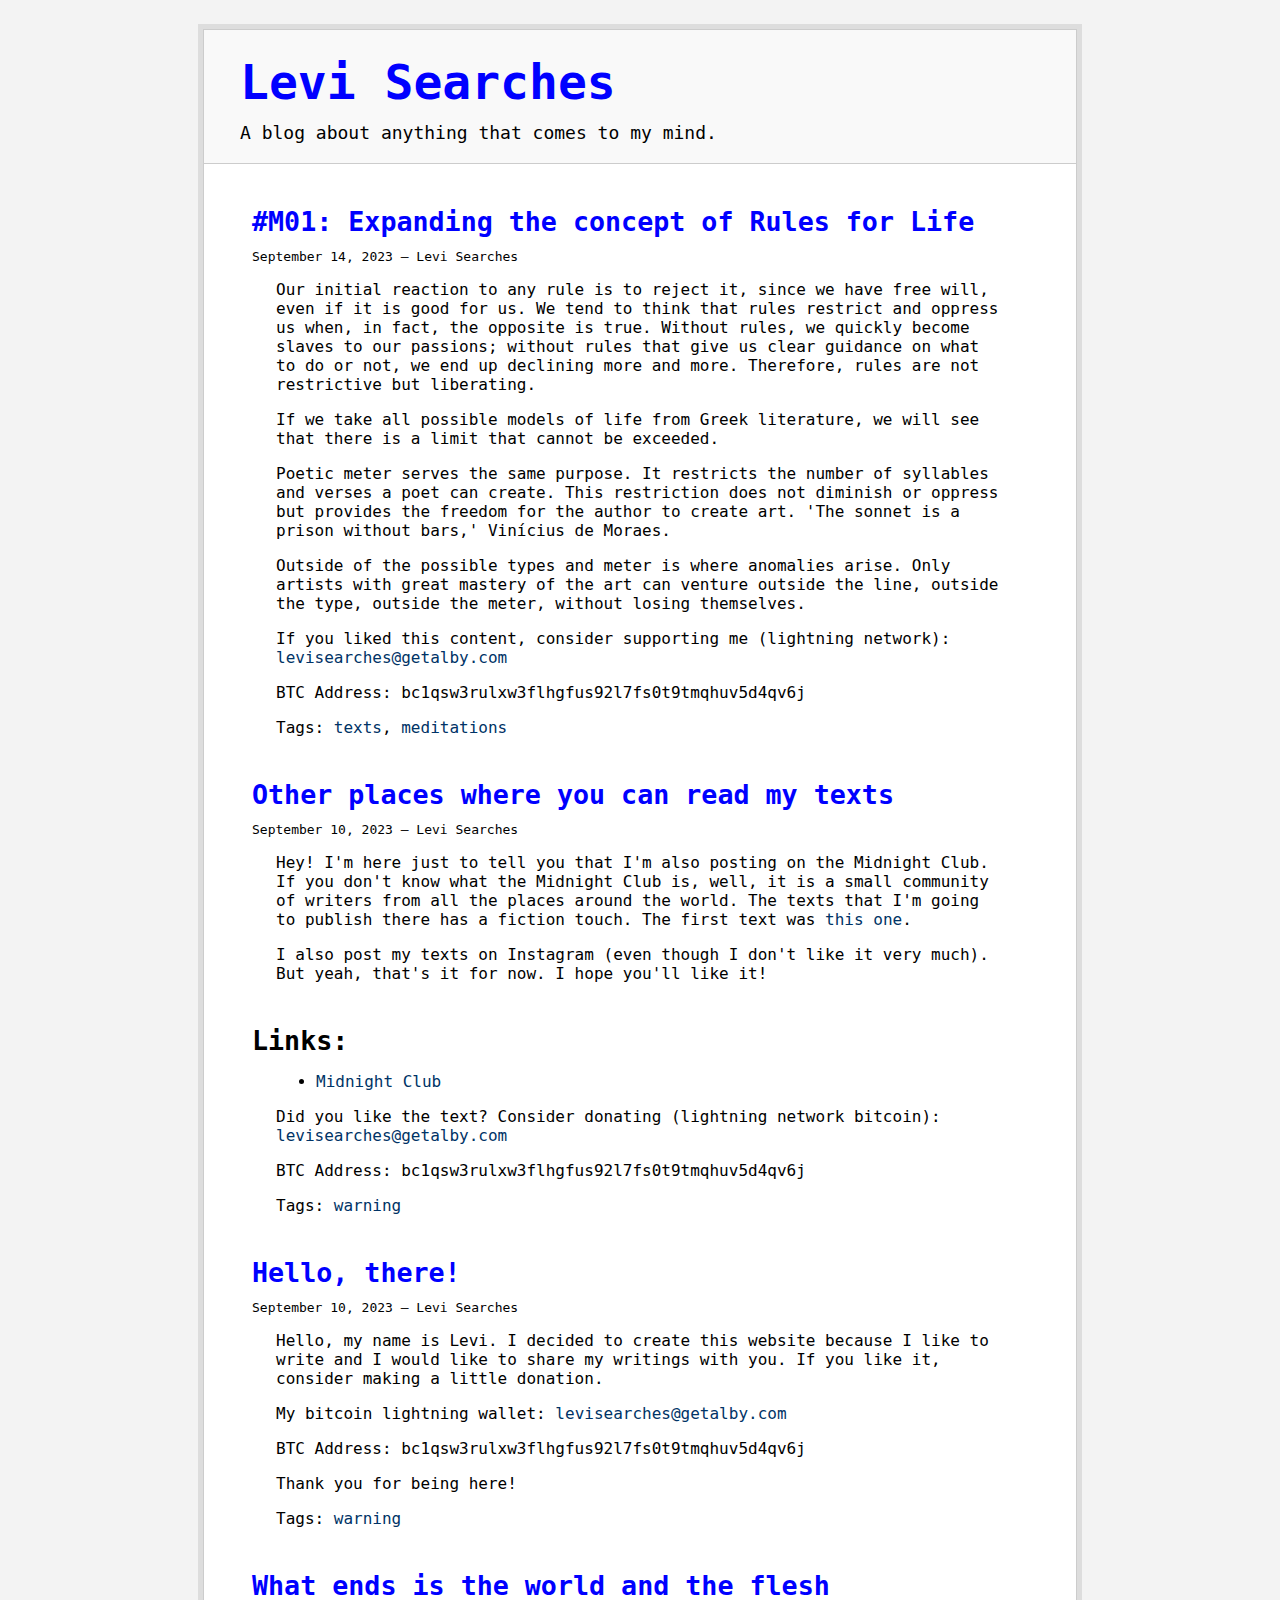
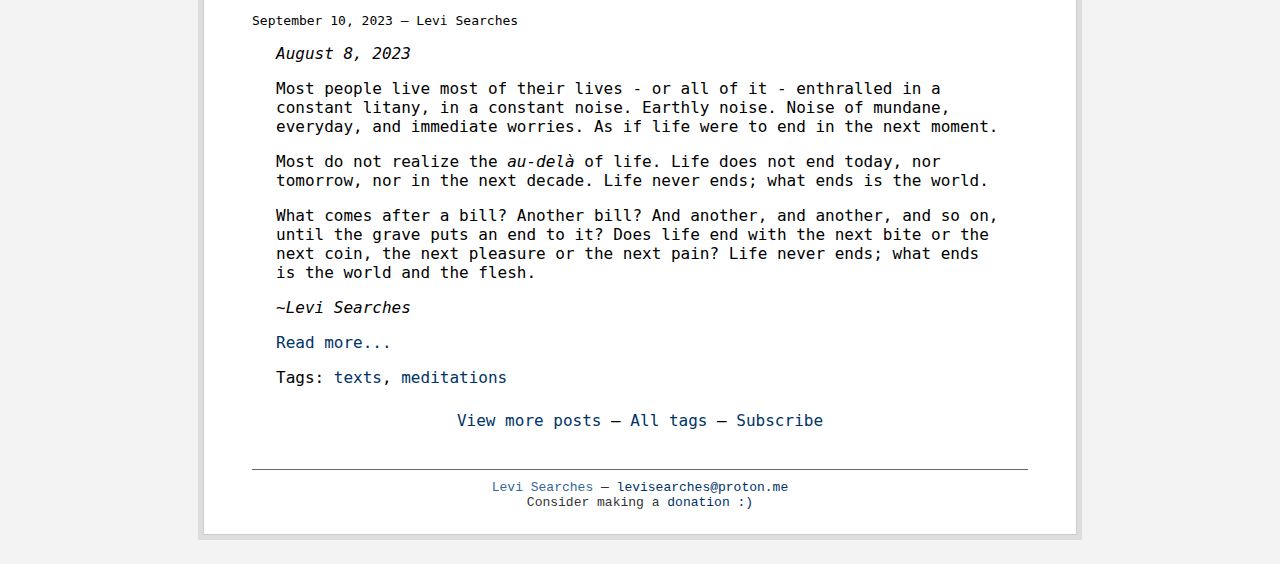
<file: index.html>
<!DOCTYPE html PUBLIC "-//W3C//DTD XHTML 1.0 Strict//EN" "http://www.w3.org/TR/xhtml1/DTD/xhtml1-strict.dtd">
<html xmlns="http://www.w3.org/1999/xhtml"><head>
<meta http-equiv="Content-type" content="text/html;charset=UTF-8" />
<meta name="viewport" content="width=device-width, initial-scale=1.0" />
<link rel="stylesheet" href="main.css" type="text/css" />
<link rel="stylesheet" href="blog.css" type="text/css" />
<link rel="alternate" type="application/rss+xml" title="Subscribe to this page..." href="feed.rss" />
<title>Levi Searches</title>
</head><body>
<div id="divbodyholder">
<div class="headerholder"><div class="header">
<div id="title">
<h1 class="nomargin"><a class="ablack" href="https://levisearches.github.io//index.html">Levi Searches</a></h1>
<div id="description">A blog about anything that comes to my mind.</div>
</div></div></div>
<div id="divbody"><div class="content">
<h3><a class="ablack" href="m01-expanding-the-concept-of-rules-for-life.html">
#M01: Expanding the concept of Rules for Life
</a></h3>
<!-- bashblog_timestamp: #202309141504.42# -->
<div class="subtitle">September 14, 2023 &mdash; 
Levi Searches
</div>
<!-- text begin -->

<p>Our initial reaction to any rule is to reject it, since we have free will, even if it is good for us. We tend to think that rules restrict and oppress us when, in fact, the opposite is true. Without rules, we quickly become slaves to our passions; without rules that give us clear guidance on what to do or not, we end up declining more and more. Therefore, rules are not restrictive but liberating.</p>
<p>If we take all possible models of life from Greek literature, we will see that there is a limit that cannot be exceeded.</p>
<p>Poetic meter serves the same purpose. It restricts the number of syllables and verses a poet can create. This restriction does not diminish or oppress but provides the freedom for the author to create art. 'The sonnet is a prison without bars,' Vinícius de Moraes.</p>
<p>Outside of the possible types and meter is where anomalies arise. Only artists with great mastery of the art can venture outside the line, outside the type, outside the meter, without losing themselves.</p>

<p>If you liked this content, consider supporting me (lightning network): <a href="https://getalby.com/p/levisearches">levisearches@getalby.com</a></p>
<p>BTC Address: bc1qsw3rulxw3flhgfus92l7fs0t9tmqhuv5d4qv6j</p>
<p>Tags: <a href='tag_texts.html'>texts</a>, <a href='tag_meditations.html'>meditations</a></p>
<!-- text end -->
<h3><a class="ablack" href="other-places-where-you-can-read-my-texts.html">
Other places where you can read my texts
</a></h3>
<!-- bashblog_timestamp: #202309101114.24# -->
<div class="subtitle">September 10, 2023 &mdash; 
Levi Searches
</div>
<!-- text begin -->

<p>Hey! I'm here just to tell you that I'm also posting on the Midnight Club. If you don't know what the Midnight Club is, well, it is a small community of writers from all the places around the world. The texts that I'm going to publish there has a fiction touch. The first text was <a href="https://levisearches.github.io/what-ends-is-the-world-and-the-flesh.html">this one</a>.</p>
<p>I also post my texts on Instagram (even though I don't like it very much). But yeah, that's it for now. I hope you'll like it!</p>

<h3>Links:</h3>
<ul>
	<li><a href="https://midnight.pub/~peshto">Midnight Club</a></li>
</ul>

<p>Did you like the text? Consider donating (lightning network bitcoin): <a href="https://getalby.com/p/levisearches">levisearches@getalby.com</a>
</p>
<p>BTC Address: bc1qsw3rulxw3flhgfus92l7fs0t9tmqhuv5d4qv6j</p>

<p>Tags: <a href='tag_warning.html'>warning</a></p>
<!-- text end -->
<h3><a class="ablack" href="hello-there.html">
Hello, there!
</a></h3>
<!-- bashblog_timestamp: #202309101056.59# -->
<div class="subtitle">September 10, 2023 &mdash; 
Levi Searches
</div>
<!-- text begin -->

<p>Hello, my name is Levi. I decided to create this website because I like to write and I would like to share my writings with you. If you like it, consider making a little donation.</p>

<p>My bitcoin lightning wallet: <a href="https://getalby.com/p/levisearches">levisearches@getalby.com</a></p>
<p>BTC Address: bc1qsw3rulxw3flhgfus92l7fs0t9tmqhuv5d4qv6j</p>

<p>Thank you for being here!</p>

<p>Tags: <a href='tag_warning.html'>warning</a></p>
<!-- text end -->
<h3><a class="ablack" href="what-ends-is-the-world-and-the-flesh.html">
What ends is the world and the flesh
</a></h3>
<!-- bashblog_timestamp: #202309101056.59# -->
<div class="subtitle">September 10, 2023 &mdash; 
Levi Searches
</div>
<!-- text begin -->

<p><em>August 8, 2023</em></p>

<p>Most people live most of their lives - or all of it - enthralled in a constant litany, in a constant noise. Earthly noise. Noise of mundane, everyday, and immediate worries. As if life were to end in the next moment.</p>

<p>Most do not realize the <em>au-delà</em> of life. Life does not end today, nor tomorrow, nor in the next decade. Life never ends; what ends is the world.</p>

<p>What comes after a bill? Another bill? And another, and another, and so on, until the grave puts an end to it? Does life end with the next bite or the next coin, the next pleasure or the next pain? Life never ends; what ends is the world and the flesh.</p>

<p><em> ~Levi Searches</em></p>

<p class="readmore"><a href="./what-ends-is-the-world-and-the-flesh.html">Read more...</a></p>
<p>Tags: <a href='tag_texts.html'>texts</a>, <a href='tag_meditations.html'>meditations</a></p>
<div id="all_posts"><a href="all_posts.html">View more posts</a> &mdash; <a href="all_tags.html">All tags</a> &mdash; <a href="feed.rss">Subscribe</a></div>
</div>
<div id="footer"> <a href="">Levi Searches</a> &mdash; <a href="mailto:levisearches&#64;proton&#46;me">levisearches&#64;proton&#46;me</a><br/>
Consider making a <a href="https://getalby.com/p/levisearches">donation :)</a></div>
</div></div>
<script type="text/javascript">
        /* * * CONFIGURATION VARIABLES: EDIT BEFORE PASTING INTO YOUR WEBPAGE * * */
        var disqus_shortname = 'levi searches'; // required: replace example with your forum shortname

        /* * * DONT EDIT BELOW THIS LINE * * */
        (function () {
        var s = document.createElement("script"); s.async = true;
        s.type = "text/javascript";
        s.src = "//" + disqus_shortname + ".disqus.com/count.js";
        (document.getElementsByTagName("HEAD")[0] || document.getElementsByTagName("BODY")[0]).appendChild(s);
    }());
    </script>
</body></html>
</file>
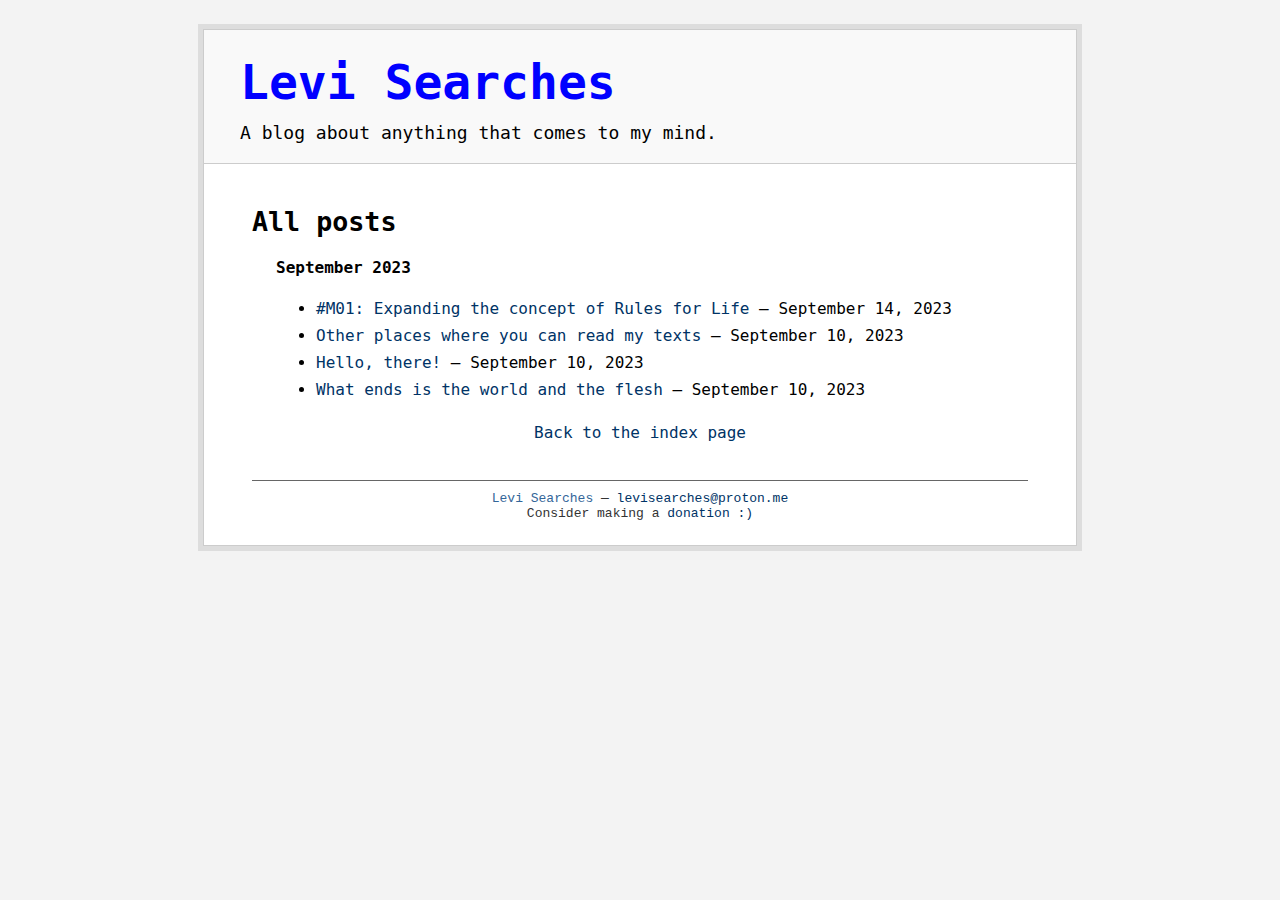
<file: all_posts.html>
<!DOCTYPE html PUBLIC "-//W3C//DTD XHTML 1.0 Strict//EN" "http://www.w3.org/TR/xhtml1/DTD/xhtml1-strict.dtd">
<html xmlns="http://www.w3.org/1999/xhtml"><head>
<meta http-equiv="Content-type" content="text/html;charset=UTF-8" />
<meta name="viewport" content="width=device-width, initial-scale=1.0" />
<link rel="stylesheet" href="main.css" type="text/css" />
<link rel="stylesheet" href="blog.css" type="text/css" />
<link rel="alternate" type="application/rss+xml" title="Subscribe to this page..." href="feed.rss" />
<title>Levi Searches &mdash; All posts</title>
</head><body>
<div id="divbodyholder">
<div class="headerholder"><div class="header">
<div id="title">
<h1 class="nomargin"><a class="ablack" href="https://levisearches.github.io//index.html">Levi Searches</a></h1>
<div id="description">A blog about anything that comes to my mind.</div>
</div></div></div>
<div id="divbody"><div class="content">
<h3>All posts</h3>
<h4 class='allposts_header'>September 2023</h4>
<ul>
<li><a href="./m01-expanding-the-concept-of-rules-for-life.html">#M01: Expanding the concept of Rules for Life</a> &mdash; September 14, 2023</li>
<li><a href="./other-places-where-you-can-read-my-texts.html">Other places where you can read my texts</a> &mdash; September 10, 2023</li>
<li><a href="./hello-there.html">Hello, there!</a> &mdash; September 10, 2023</li>
<li><a href="./what-ends-is-the-world-and-the-flesh.html">What ends is the world and the flesh</a> &mdash; September 10, 2023</li>
</ul>
<div id="all_posts"><a href="./index.html">Back to the index page</a></div>
</div>
<div id="footer"> <a href="">Levi Searches</a> &mdash; <a href="mailto:levisearches&#64;proton&#46;me">levisearches&#64;proton&#46;me</a><br/>
Consider making a <a href="https://getalby.com/p/levisearches">donation :)</a></div>
</div></div>
<script type="text/javascript">
        /* * * CONFIGURATION VARIABLES: EDIT BEFORE PASTING INTO YOUR WEBPAGE * * */
        var disqus_shortname = 'levi searches'; // required: replace example with your forum shortname

        /* * * DONT EDIT BELOW THIS LINE * * */
        (function () {
        var s = document.createElement("script"); s.async = true;
        s.type = "text/javascript";
        s.src = "//" + disqus_shortname + ".disqus.com/count.js";
        (document.getElementsByTagName("HEAD")[0] || document.getElementsByTagName("BODY")[0]).appendChild(s);
    }());
    </script>
</body></html>
</file>
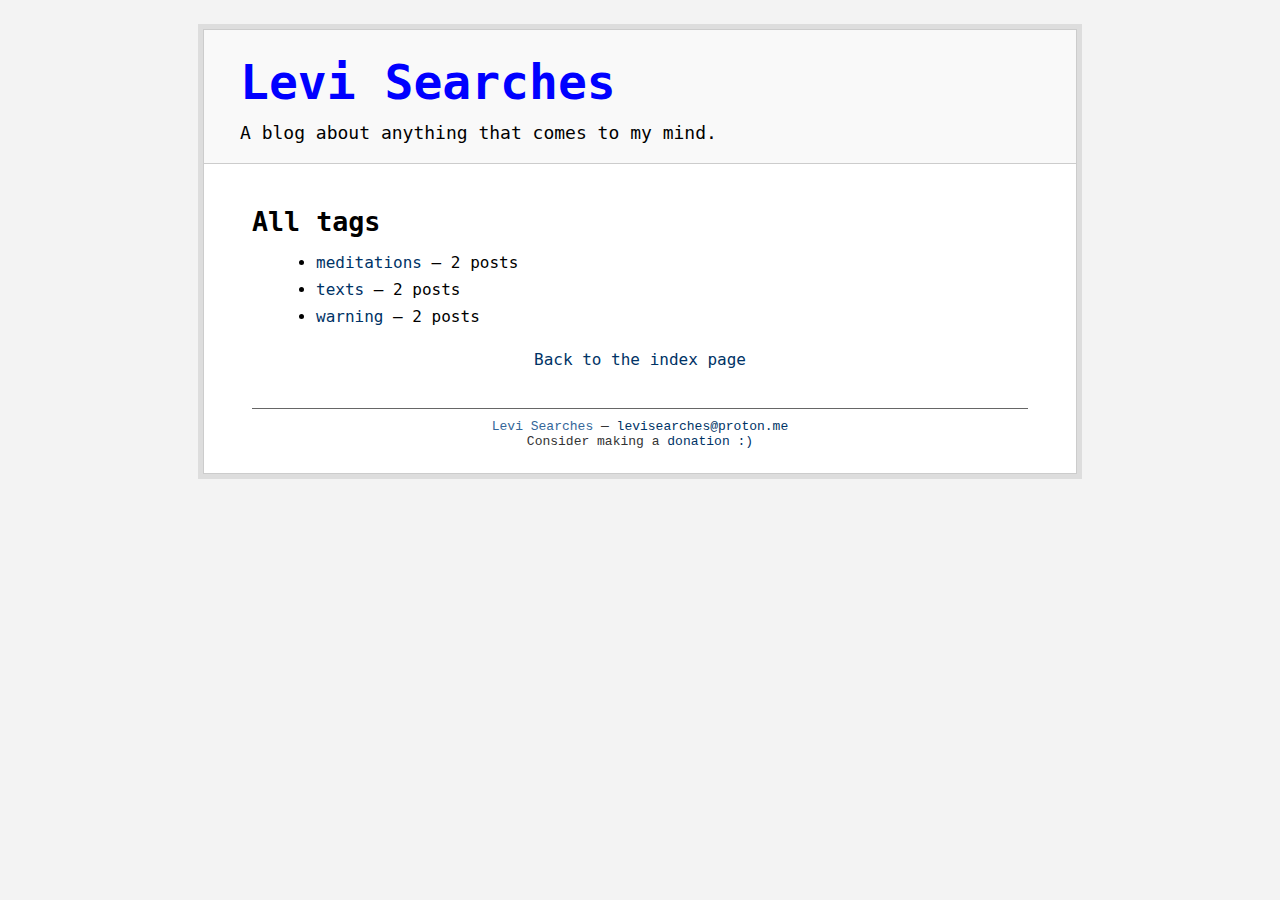
<file: all_tags.html>
<!DOCTYPE html PUBLIC "-//W3C//DTD XHTML 1.0 Strict//EN" "http://www.w3.org/TR/xhtml1/DTD/xhtml1-strict.dtd">
<html xmlns="http://www.w3.org/1999/xhtml"><head>
<meta http-equiv="Content-type" content="text/html;charset=UTF-8" />
<meta name="viewport" content="width=device-width, initial-scale=1.0" />
<link rel="stylesheet" href="main.css" type="text/css" />
<link rel="stylesheet" href="blog.css" type="text/css" />
<link rel="alternate" type="application/rss+xml" title="Subscribe to this page..." href="feed.rss" />
<title>Levi Searches &mdash; All tags</title>
</head><body>
<div id="divbodyholder">
<div class="headerholder"><div class="header">
<div id="title">
<h1 class="nomargin"><a class="ablack" href="https://levisearches.github.io//index.html">Levi Searches</a></h1>
<div id="description">A blog about anything that comes to my mind.</div>
</div></div></div>
<div id="divbody"><div class="content">
<h3>All tags</h3>
<ul>
<li><a href="tag_meditations.html">meditations</a> &mdash; 2 posts</li>
<li><a href="tag_texts.html">texts</a> &mdash; 2 posts</li>
<li><a href="tag_warning.html">warning</a> &mdash; 2 posts</li>
</ul>
<div id="all_posts"><a href="./index.html">Back to the index page</a></div>
</div>
<div id="footer"> <a href="">Levi Searches</a> &mdash; <a href="mailto:levisearches&#64;proton&#46;me">levisearches&#64;proton&#46;me</a><br/>
Consider making a <a href="https://getalby.com/p/levisearches">donation :)</a></div>
</div></div>
<script type="text/javascript">
        /* * * CONFIGURATION VARIABLES: EDIT BEFORE PASTING INTO YOUR WEBPAGE * * */
        var disqus_shortname = 'levi searches'; // required: replace example with your forum shortname

        /* * * DONT EDIT BELOW THIS LINE * * */
        (function () {
        var s = document.createElement("script"); s.async = true;
        s.type = "text/javascript";
        s.src = "//" + disqus_shortname + ".disqus.com/count.js";
        (document.getElementsByTagName("HEAD")[0] || document.getElementsByTagName("BODY")[0]).appendChild(s);
    }());
    </script>
</body></html>
</file>
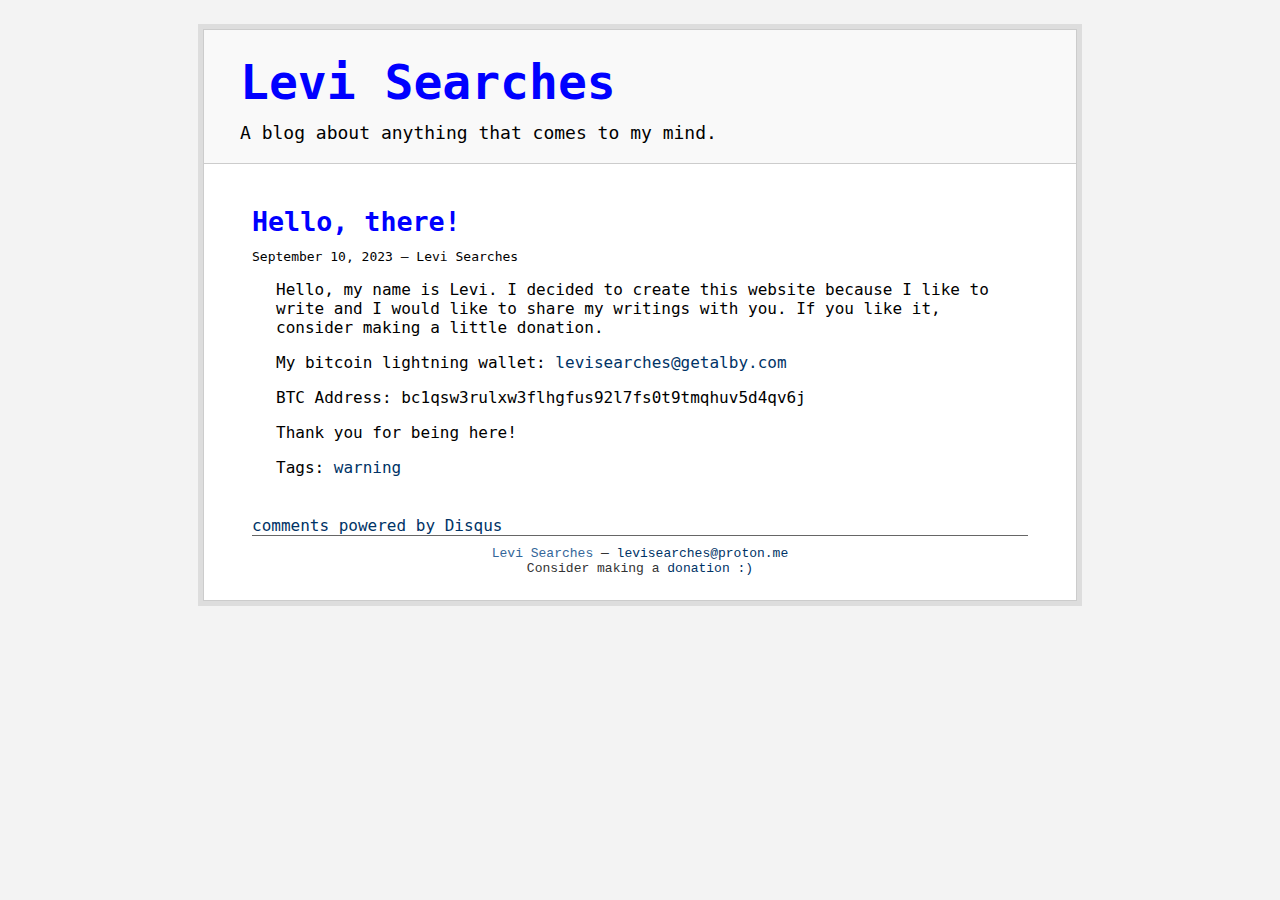
<file: hello-there.html>
<!DOCTYPE html PUBLIC "-//W3C//DTD XHTML 1.0 Strict//EN" "http://www.w3.org/TR/xhtml1/DTD/xhtml1-strict.dtd">
<html xmlns="http://www.w3.org/1999/xhtml"><head>
<meta http-equiv="Content-type" content="text/html;charset=UTF-8" />
<meta name="viewport" content="width=device-width, initial-scale=1.0" />
<link rel="stylesheet" href="main.css" type="text/css" />
<link rel="stylesheet" href="blog.css" type="text/css" />
<link rel="alternate" type="application/rss+xml" title="Subscribe to this page..." href="feed.rss" />
<title>Hello, there!</title>
</head><body>
<div id="divbodyholder">
<div class="headerholder"><div class="header">
<div id="title">
<h1 class="nomargin"><a class="ablack" href="https://levisearches.github.io//index.html">Levi Searches</a></h1>
<div id="description">A blog about anything that comes to my mind.</div>
</div></div></div>
<div id="divbody"><div class="content">
<!-- entry begin -->
<h3><a class="ablack" href="hello-there.html">
Hello, there!
</a></h3>
<!-- bashblog_timestamp: #202309101056.59# -->
<div class="subtitle">September 10, 2023 &mdash; 
Levi Searches
</div>
<!-- text begin -->

<p>Hello, my name is Levi. I decided to create this website because I like to write and I would like to share my writings with you. If you like it, consider making a little donation.</p>

<p>My bitcoin lightning wallet: <a href="https://getalby.com/p/levisearches">levisearches@getalby.com</a></p>
<p>BTC Address: bc1qsw3rulxw3flhgfus92l7fs0t9tmqhuv5d4qv6j</p>

<p>Thank you for being here!</p>

<p>Tags: <a href='tag_warning.html'>warning</a></p>
<!-- text end -->
<!-- entry end -->
</div>
<div id="disqus_thread"></div>
            <script type="text/javascript">
            /* * * CONFIGURATION VARIABLES: EDIT BEFORE PASTING INTO YOUR WEBPAGE * * */
               var disqus_shortname = 'levi searches'; // required: replace example with your forum shortname

            /* * * DONT EDIT BELOW THIS LINE * * */
            (function() {
            var dsq = document.createElement("script"); dsq.type = "text/javascript"; dsq.async = true;
            dsq.src = "//" + disqus_shortname + ".disqus.com/embed.js";
            (document.getElementsByTagName("head")[0] || document.getElementsByTagName("body")[0]).appendChild(dsq);
            })();
            </script>
            <noscript>Please enable JavaScript to view the <a href="http://disqus.com/?ref_noscript">comments powered by Disqus.</a></noscript>
            <a href="http://disqus.com" class="dsq-brlink">comments powered by <span class="logo-disqus">Disqus</span></a>
<div id="footer"> <a href="">Levi Searches</a> &mdash; <a href="mailto:levisearches&#64;proton&#46;me">levisearches&#64;proton&#46;me</a><br/>
Consider making a <a href="https://getalby.com/p/levisearches">donation :)</a></div>
</div></div>
<script type="text/javascript">
        /* * * CONFIGURATION VARIABLES: EDIT BEFORE PASTING INTO YOUR WEBPAGE * * */
        var disqus_shortname = 'levi searches'; // required: replace example with your forum shortname

        /* * * DONT EDIT BELOW THIS LINE * * */
        (function () {
        var s = document.createElement("script"); s.async = true;
        s.type = "text/javascript";
        s.src = "//" + disqus_shortname + ".disqus.com/count.js";
        (document.getElementsByTagName("HEAD")[0] || document.getElementsByTagName("BODY")[0]).appendChild(s);
    }());
    </script>
</body></html>
</file>
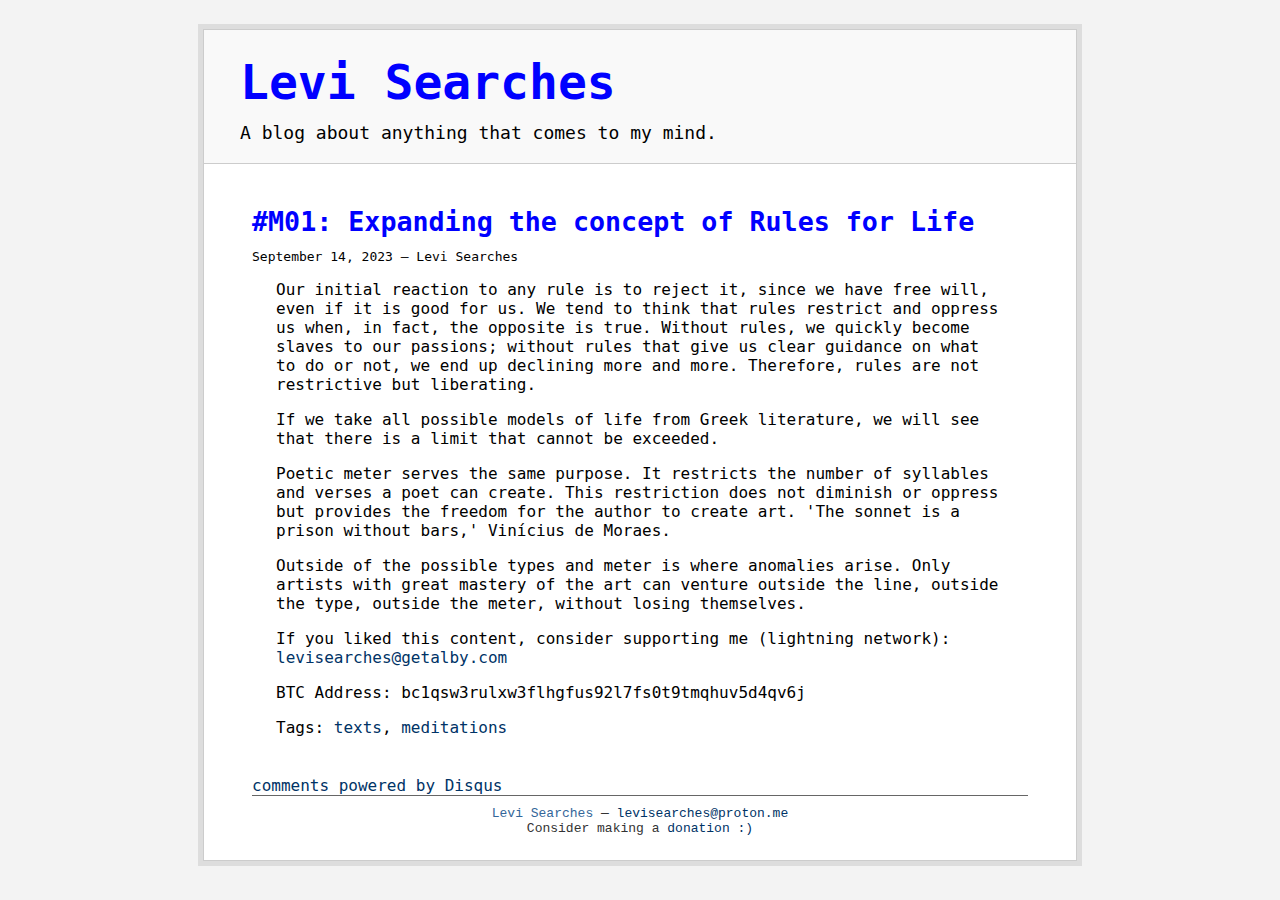
<file: m01-expanding-the-concept-of-rules-for-life.html>
<!DOCTYPE html PUBLIC "-//W3C//DTD XHTML 1.0 Strict//EN" "http://www.w3.org/TR/xhtml1/DTD/xhtml1-strict.dtd">
<html xmlns="http://www.w3.org/1999/xhtml"><head>
<meta http-equiv="Content-type" content="text/html;charset=UTF-8" />
<meta name="viewport" content="width=device-width, initial-scale=1.0" />
<link rel="stylesheet" href="main.css" type="text/css" />
<link rel="stylesheet" href="blog.css" type="text/css" />
<link rel="alternate" type="application/rss+xml" title="Subscribe to this page..." href="feed.rss" />
<title>#M01: Expanding the concept of Rules for Life</title>
</head><body>
<div id="divbodyholder">
<div class="headerholder"><div class="header">
<div id="title">
<h1 class="nomargin"><a class="ablack" href="https://levisearches.github.io//index.html">Levi Searches</a></h1>
<div id="description">A blog about anything that comes to my mind.</div>
</div></div></div>
<div id="divbody"><div class="content">
<!-- entry begin -->
<h3><a class="ablack" href="m01-expanding-the-concept-of-rules-for-life.html">
#M01: Expanding the concept of Rules for Life
</a></h3>
<!-- bashblog_timestamp: #202309141504.42# -->
<div class="subtitle">September 14, 2023 &mdash; 
Levi Searches
</div>
<!-- text begin -->

<p>Our initial reaction to any rule is to reject it, since we have free will, even if it is good for us. We tend to think that rules restrict and oppress us when, in fact, the opposite is true. Without rules, we quickly become slaves to our passions; without rules that give us clear guidance on what to do or not, we end up declining more and more. Therefore, rules are not restrictive but liberating.</p>
<p>If we take all possible models of life from Greek literature, we will see that there is a limit that cannot be exceeded.</p>
<p>Poetic meter serves the same purpose. It restricts the number of syllables and verses a poet can create. This restriction does not diminish or oppress but provides the freedom for the author to create art. 'The sonnet is a prison without bars,' Vinícius de Moraes.</p>
<p>Outside of the possible types and meter is where anomalies arise. Only artists with great mastery of the art can venture outside the line, outside the type, outside the meter, without losing themselves.</p>

<p>If you liked this content, consider supporting me (lightning network): <a href="https://getalby.com/p/levisearches">levisearches@getalby.com</a></p>
<p>BTC Address: bc1qsw3rulxw3flhgfus92l7fs0t9tmqhuv5d4qv6j</p>
<p>Tags: <a href='tag_texts.html'>texts</a>, <a href='tag_meditations.html'>meditations</a></p>
<!-- text end -->
<!-- entry end -->
</div>
<div id="disqus_thread"></div>
            <script type="text/javascript">
            /* * * CONFIGURATION VARIABLES: EDIT BEFORE PASTING INTO YOUR WEBPAGE * * */
               var disqus_shortname = 'levi searches'; // required: replace example with your forum shortname

            /* * * DONT EDIT BELOW THIS LINE * * */
            (function() {
            var dsq = document.createElement("script"); dsq.type = "text/javascript"; dsq.async = true;
            dsq.src = "//" + disqus_shortname + ".disqus.com/embed.js";
            (document.getElementsByTagName("head")[0] || document.getElementsByTagName("body")[0]).appendChild(dsq);
            })();
            </script>
            <noscript>Please enable JavaScript to view the <a href="http://disqus.com/?ref_noscript">comments powered by Disqus.</a></noscript>
            <a href="http://disqus.com" class="dsq-brlink">comments powered by <span class="logo-disqus">Disqus</span></a>
<div id="footer"> <a href="">Levi Searches</a> &mdash; <a href="mailto:levisearches&#64;proton&#46;me">levisearches&#64;proton&#46;me</a><br/>
Consider making a <a href="https://getalby.com/p/levisearches">donation :)</a></div>
</div></div>
<script type="text/javascript">
        /* * * CONFIGURATION VARIABLES: EDIT BEFORE PASTING INTO YOUR WEBPAGE * * */
        var disqus_shortname = 'levi searches'; // required: replace example with your forum shortname

        /* * * DONT EDIT BELOW THIS LINE * * */
        (function () {
        var s = document.createElement("script"); s.async = true;
        s.type = "text/javascript";
        s.src = "//" + disqus_shortname + ".disqus.com/count.js";
        (document.getElementsByTagName("HEAD")[0] || document.getElementsByTagName("BODY")[0]).appendChild(s);
    }());
    </script>
</body></html>
</file>
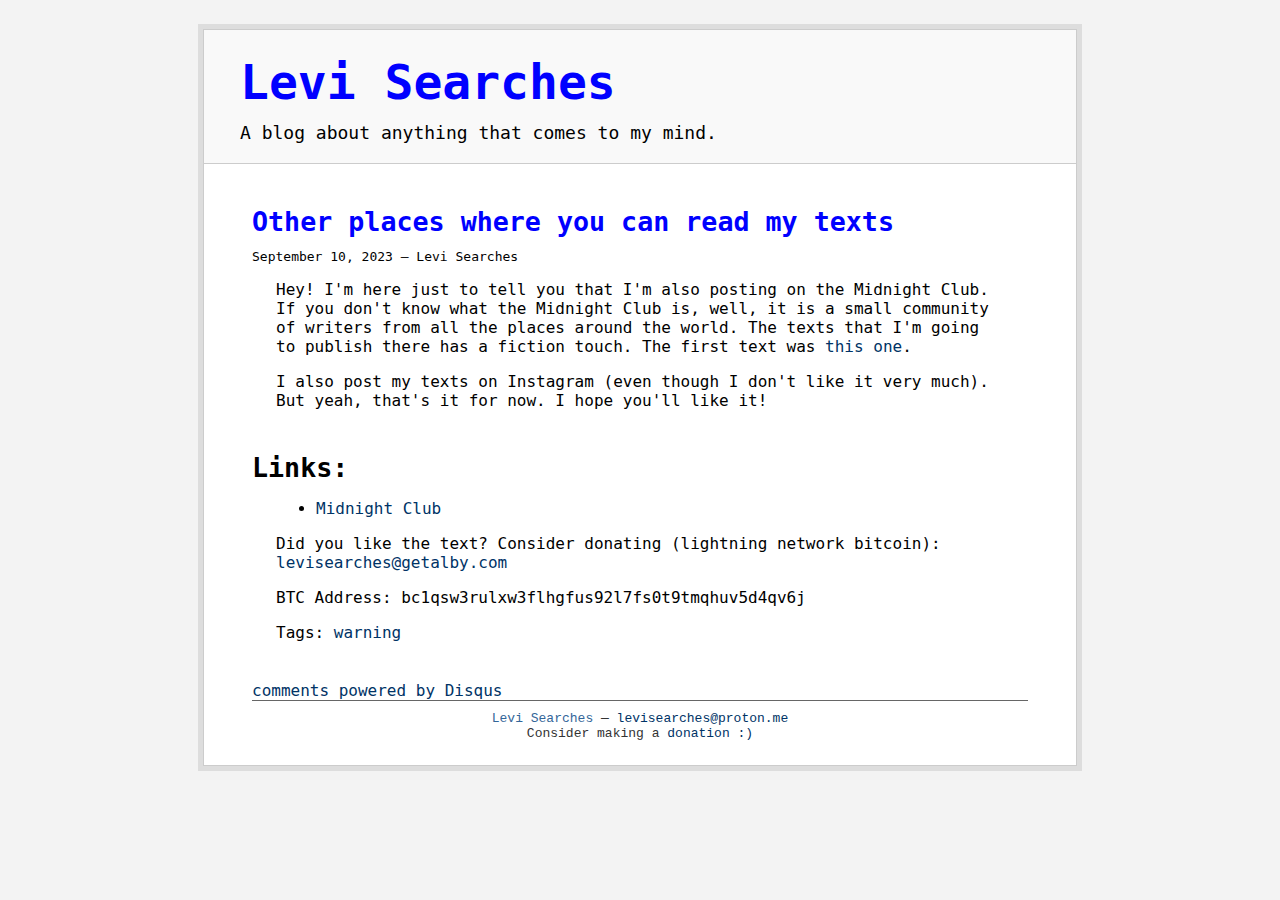
<file: other-places-where-you-can-read-my-texts.html>
<!DOCTYPE html PUBLIC "-//W3C//DTD XHTML 1.0 Strict//EN" "http://www.w3.org/TR/xhtml1/DTD/xhtml1-strict.dtd">
<html xmlns="http://www.w3.org/1999/xhtml"><head>
<meta http-equiv="Content-type" content="text/html;charset=UTF-8" />
<meta name="viewport" content="width=device-width, initial-scale=1.0" />
<link rel="stylesheet" href="main.css" type="text/css" />
<link rel="stylesheet" href="blog.css" type="text/css" />
<link rel="alternate" type="application/rss+xml" title="Subscribe to this page..." href="feed.rss" />
<title>Other places where you can read my texts</title>
</head><body>
<div id="divbodyholder">
<div class="headerholder"><div class="header">
<div id="title">
<h1 class="nomargin"><a class="ablack" href="https://levisearches.github.io//index.html">Levi Searches</a></h1>
<div id="description">A blog about anything that comes to my mind.</div>
</div></div></div>
<div id="divbody"><div class="content">
<!-- entry begin -->
<h3><a class="ablack" href="other-places-where-you-can-read-my-texts.html">
Other places where you can read my texts
</a></h3>
<!-- bashblog_timestamp: #202309101114.24# -->
<div class="subtitle">September 10, 2023 &mdash; 
Levi Searches
</div>
<!-- text begin -->

<p>Hey! I'm here just to tell you that I'm also posting on the Midnight Club. If you don't know what the Midnight Club is, well, it is a small community of writers from all the places around the world. The texts that I'm going to publish there has a fiction touch. The first text was <a href="https://levisearches.github.io/what-ends-is-the-world-and-the-flesh.html">this one</a>.</p>
<p>I also post my texts on Instagram (even though I don't like it very much). But yeah, that's it for now. I hope you'll like it!</p>

<h3>Links:</h3>
<ul>
	<li><a href="https://midnight.pub/~peshto">Midnight Club</a></li>
</ul>

<p>Did you like the text? Consider donating (lightning network bitcoin): <a href="https://getalby.com/p/levisearches">levisearches@getalby.com</a>
</p>
<p>BTC Address: bc1qsw3rulxw3flhgfus92l7fs0t9tmqhuv5d4qv6j</p>

<p>Tags: <a href='tag_warning.html'>warning</a></p>
<!-- text end -->
<!-- entry end -->
</div>
<div id="disqus_thread"></div>
            <script type="text/javascript">
            /* * * CONFIGURATION VARIABLES: EDIT BEFORE PASTING INTO YOUR WEBPAGE * * */
               var disqus_shortname = 'levi searches'; // required: replace example with your forum shortname

            /* * * DONT EDIT BELOW THIS LINE * * */
            (function() {
            var dsq = document.createElement("script"); dsq.type = "text/javascript"; dsq.async = true;
            dsq.src = "//" + disqus_shortname + ".disqus.com/embed.js";
            (document.getElementsByTagName("head")[0] || document.getElementsByTagName("body")[0]).appendChild(dsq);
            })();
            </script>
            <noscript>Please enable JavaScript to view the <a href="http://disqus.com/?ref_noscript">comments powered by Disqus.</a></noscript>
            <a href="http://disqus.com" class="dsq-brlink">comments powered by <span class="logo-disqus">Disqus</span></a>
<div id="footer"> <a href="">Levi Searches</a> &mdash; <a href="mailto:levisearches&#64;proton&#46;me">levisearches&#64;proton&#46;me</a><br/>
Consider making a <a href="https://getalby.com/p/levisearches">donation :)</a></div>
</div></div>
<script type="text/javascript">
        /* * * CONFIGURATION VARIABLES: EDIT BEFORE PASTING INTO YOUR WEBPAGE * * */
        var disqus_shortname = 'levi searches'; // required: replace example with your forum shortname

        /* * * DONT EDIT BELOW THIS LINE * * */
        (function () {
        var s = document.createElement("script"); s.async = true;
        s.type = "text/javascript";
        s.src = "//" + disqus_shortname + ".disqus.com/count.js";
        (document.getElementsByTagName("HEAD")[0] || document.getElementsByTagName("BODY")[0]).appendChild(s);
    }());
    </script>
</body></html>
</file>
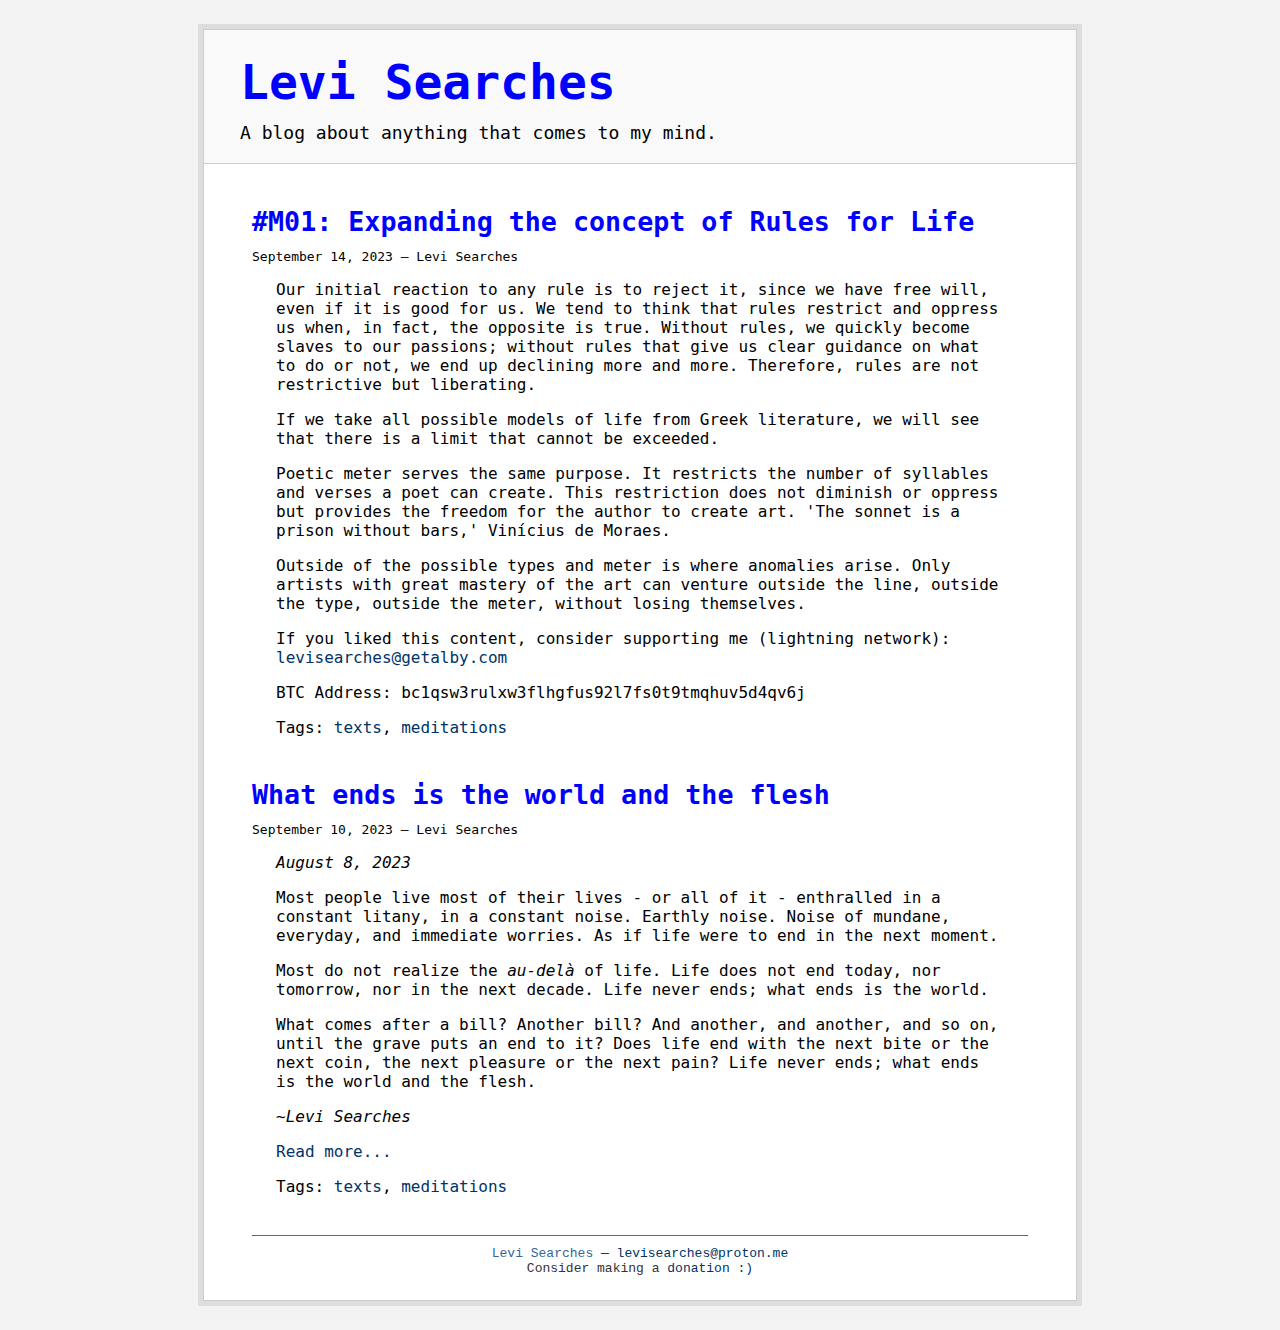
<file: tag_meditations.html>
<!DOCTYPE html PUBLIC "-//W3C//DTD XHTML 1.0 Strict//EN" "http://www.w3.org/TR/xhtml1/DTD/xhtml1-strict.dtd">
<html xmlns="http://www.w3.org/1999/xhtml"><head>
<meta http-equiv="Content-type" content="text/html;charset=UTF-8" />
<meta name="viewport" content="width=device-width, initial-scale=1.0" />
<link rel="stylesheet" href="main.css" type="text/css" />
<link rel="stylesheet" href="blog.css" type="text/css" />
<link rel="alternate" type="application/rss+xml" title="Subscribe to this page..." href="feed.rss" />
<title>Levi Searches &mdash; Posts tagged "meditations"</title>
</head><body>
<div id="divbodyholder">
<div class="headerholder"><div class="header">
<div id="title">
<h1 class="nomargin"><a class="ablack" href="https://levisearches.github.io//index.html">Levi Searches</a></h1>
<div id="description">A blog about anything that comes to my mind.</div>
</div></div></div>
<div id="divbody"><div class="content">
<h3><a class="ablack" href="m01-expanding-the-concept-of-rules-for-life.html">
#M01: Expanding the concept of Rules for Life
</a></h3>
<!-- bashblog_timestamp: #202309141504.42# -->
<div class="subtitle">September 14, 2023 &mdash; 
Levi Searches
</div>
<!-- text begin -->

<p>Our initial reaction to any rule is to reject it, since we have free will, even if it is good for us. We tend to think that rules restrict and oppress us when, in fact, the opposite is true. Without rules, we quickly become slaves to our passions; without rules that give us clear guidance on what to do or not, we end up declining more and more. Therefore, rules are not restrictive but liberating.</p>
<p>If we take all possible models of life from Greek literature, we will see that there is a limit that cannot be exceeded.</p>
<p>Poetic meter serves the same purpose. It restricts the number of syllables and verses a poet can create. This restriction does not diminish or oppress but provides the freedom for the author to create art. 'The sonnet is a prison without bars,' Vinícius de Moraes.</p>
<p>Outside of the possible types and meter is where anomalies arise. Only artists with great mastery of the art can venture outside the line, outside the type, outside the meter, without losing themselves.</p>

<p>If you liked this content, consider supporting me (lightning network): <a href="https://getalby.com/p/levisearches">levisearches@getalby.com</a></p>
<p>BTC Address: bc1qsw3rulxw3flhgfus92l7fs0t9tmqhuv5d4qv6j</p>
<p>Tags: <a href='tag_texts.html'>texts</a>, <a href='tag_meditations.html'>meditations</a></p>
<!-- text end -->
<h3><a class="ablack" href="what-ends-is-the-world-and-the-flesh.html">
What ends is the world and the flesh
</a></h3>
<!-- bashblog_timestamp: #202309101056.59# -->
<div class="subtitle">September 10, 2023 &mdash; 
Levi Searches
</div>
<!-- text begin -->

<p><em>August 8, 2023</em></p>

<p>Most people live most of their lives - or all of it - enthralled in a constant litany, in a constant noise. Earthly noise. Noise of mundane, everyday, and immediate worries. As if life were to end in the next moment.</p>

<p>Most do not realize the <em>au-delà</em> of life. Life does not end today, nor tomorrow, nor in the next decade. Life never ends; what ends is the world.</p>

<p>What comes after a bill? Another bill? And another, and another, and so on, until the grave puts an end to it? Does life end with the next bite or the next coin, the next pleasure or the next pain? Life never ends; what ends is the world and the flesh.</p>

<p><em> ~Levi Searches</em></p>

<p class="readmore"><a href="what-ends-is-the-world-and-the-flesh.html">Read more...</a></p>
<p>Tags: <a href='tag_texts.html'>texts</a>, <a href='tag_meditations.html'>meditations</a></p>
</div>
<div id="footer"> <a href="">Levi Searches</a> &mdash; <a href="mailto:levisearches&#64;proton&#46;me">levisearches&#64;proton&#46;me</a><br/>
Consider making a <a href="https://getalby.com/p/levisearches">donation :)</a></div>
</div></div>
<script type="text/javascript">
        /* * * CONFIGURATION VARIABLES: EDIT BEFORE PASTING INTO YOUR WEBPAGE * * */
        var disqus_shortname = 'levi searches'; // required: replace example with your forum shortname

        /* * * DONT EDIT BELOW THIS LINE * * */
        (function () {
        var s = document.createElement("script"); s.async = true;
        s.type = "text/javascript";
        s.src = "//" + disqus_shortname + ".disqus.com/count.js";
        (document.getElementsByTagName("HEAD")[0] || document.getElementsByTagName("BODY")[0]).appendChild(s);
    }());
    </script>
</body></html>
</file>
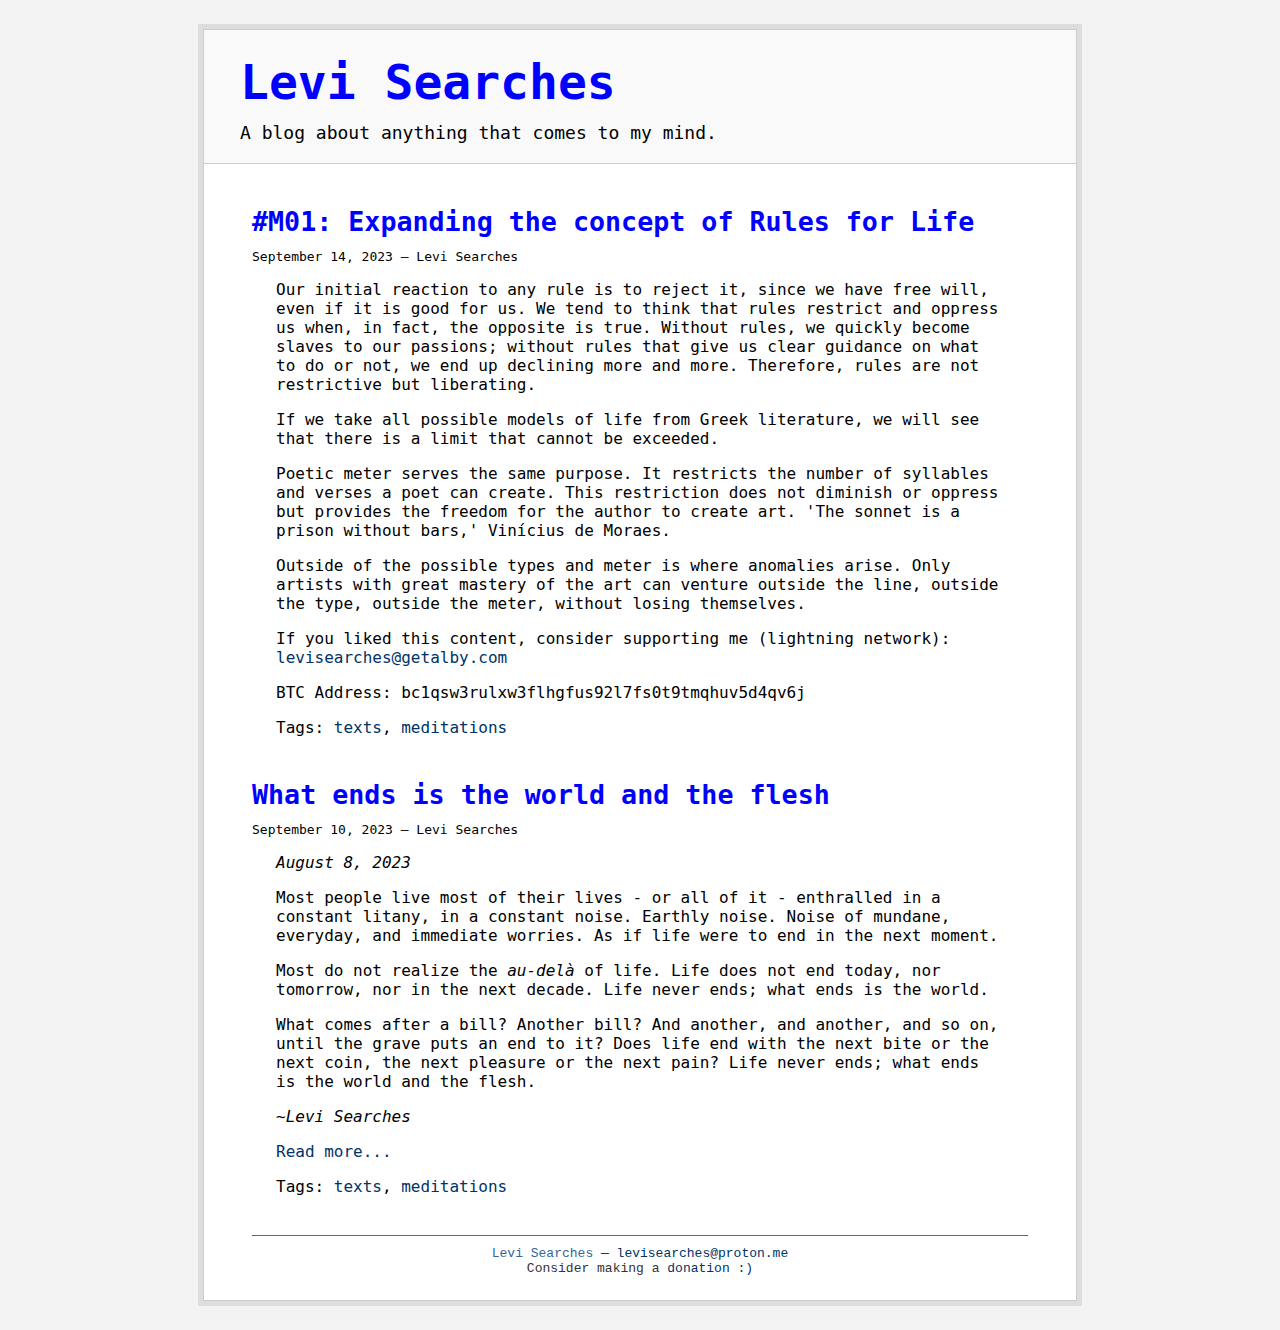
<file: tag_texts.html>
<!DOCTYPE html PUBLIC "-//W3C//DTD XHTML 1.0 Strict//EN" "http://www.w3.org/TR/xhtml1/DTD/xhtml1-strict.dtd">
<html xmlns="http://www.w3.org/1999/xhtml"><head>
<meta http-equiv="Content-type" content="text/html;charset=UTF-8" />
<meta name="viewport" content="width=device-width, initial-scale=1.0" />
<link rel="stylesheet" href="main.css" type="text/css" />
<link rel="stylesheet" href="blog.css" type="text/css" />
<link rel="alternate" type="application/rss+xml" title="Subscribe to this page..." href="feed.rss" />
<title>Levi Searches &mdash; Posts tagged "texts"</title>
</head><body>
<div id="divbodyholder">
<div class="headerholder"><div class="header">
<div id="title">
<h1 class="nomargin"><a class="ablack" href="https://levisearches.github.io//index.html">Levi Searches</a></h1>
<div id="description">A blog about anything that comes to my mind.</div>
</div></div></div>
<div id="divbody"><div class="content">
<h3><a class="ablack" href="m01-expanding-the-concept-of-rules-for-life.html">
#M01: Expanding the concept of Rules for Life
</a></h3>
<!-- bashblog_timestamp: #202309141504.42# -->
<div class="subtitle">September 14, 2023 &mdash; 
Levi Searches
</div>
<!-- text begin -->

<p>Our initial reaction to any rule is to reject it, since we have free will, even if it is good for us. We tend to think that rules restrict and oppress us when, in fact, the opposite is true. Without rules, we quickly become slaves to our passions; without rules that give us clear guidance on what to do or not, we end up declining more and more. Therefore, rules are not restrictive but liberating.</p>
<p>If we take all possible models of life from Greek literature, we will see that there is a limit that cannot be exceeded.</p>
<p>Poetic meter serves the same purpose. It restricts the number of syllables and verses a poet can create. This restriction does not diminish or oppress but provides the freedom for the author to create art. 'The sonnet is a prison without bars,' Vinícius de Moraes.</p>
<p>Outside of the possible types and meter is where anomalies arise. Only artists with great mastery of the art can venture outside the line, outside the type, outside the meter, without losing themselves.</p>

<p>If you liked this content, consider supporting me (lightning network): <a href="https://getalby.com/p/levisearches">levisearches@getalby.com</a></p>
<p>BTC Address: bc1qsw3rulxw3flhgfus92l7fs0t9tmqhuv5d4qv6j</p>
<p>Tags: <a href='tag_texts.html'>texts</a>, <a href='tag_meditations.html'>meditations</a></p>
<!-- text end -->
<h3><a class="ablack" href="what-ends-is-the-world-and-the-flesh.html">
What ends is the world and the flesh
</a></h3>
<!-- bashblog_timestamp: #202309101056.59# -->
<div class="subtitle">September 10, 2023 &mdash; 
Levi Searches
</div>
<!-- text begin -->

<p><em>August 8, 2023</em></p>

<p>Most people live most of their lives - or all of it - enthralled in a constant litany, in a constant noise. Earthly noise. Noise of mundane, everyday, and immediate worries. As if life were to end in the next moment.</p>

<p>Most do not realize the <em>au-delà</em> of life. Life does not end today, nor tomorrow, nor in the next decade. Life never ends; what ends is the world.</p>

<p>What comes after a bill? Another bill? And another, and another, and so on, until the grave puts an end to it? Does life end with the next bite or the next coin, the next pleasure or the next pain? Life never ends; what ends is the world and the flesh.</p>

<p><em> ~Levi Searches</em></p>

<p class="readmore"><a href="what-ends-is-the-world-and-the-flesh.html">Read more...</a></p>
<p>Tags: <a href='tag_texts.html'>texts</a>, <a href='tag_meditations.html'>meditations</a></p>
</div>
<div id="footer"> <a href="">Levi Searches</a> &mdash; <a href="mailto:levisearches&#64;proton&#46;me">levisearches&#64;proton&#46;me</a><br/>
Consider making a <a href="https://getalby.com/p/levisearches">donation :)</a></div>
</div></div>
<script type="text/javascript">
        /* * * CONFIGURATION VARIABLES: EDIT BEFORE PASTING INTO YOUR WEBPAGE * * */
        var disqus_shortname = 'levi searches'; // required: replace example with your forum shortname

        /* * * DONT EDIT BELOW THIS LINE * * */
        (function () {
        var s = document.createElement("script"); s.async = true;
        s.type = "text/javascript";
        s.src = "//" + disqus_shortname + ".disqus.com/count.js";
        (document.getElementsByTagName("HEAD")[0] || document.getElementsByTagName("BODY")[0]).appendChild(s);
    }());
    </script>
</body></html>
</file>
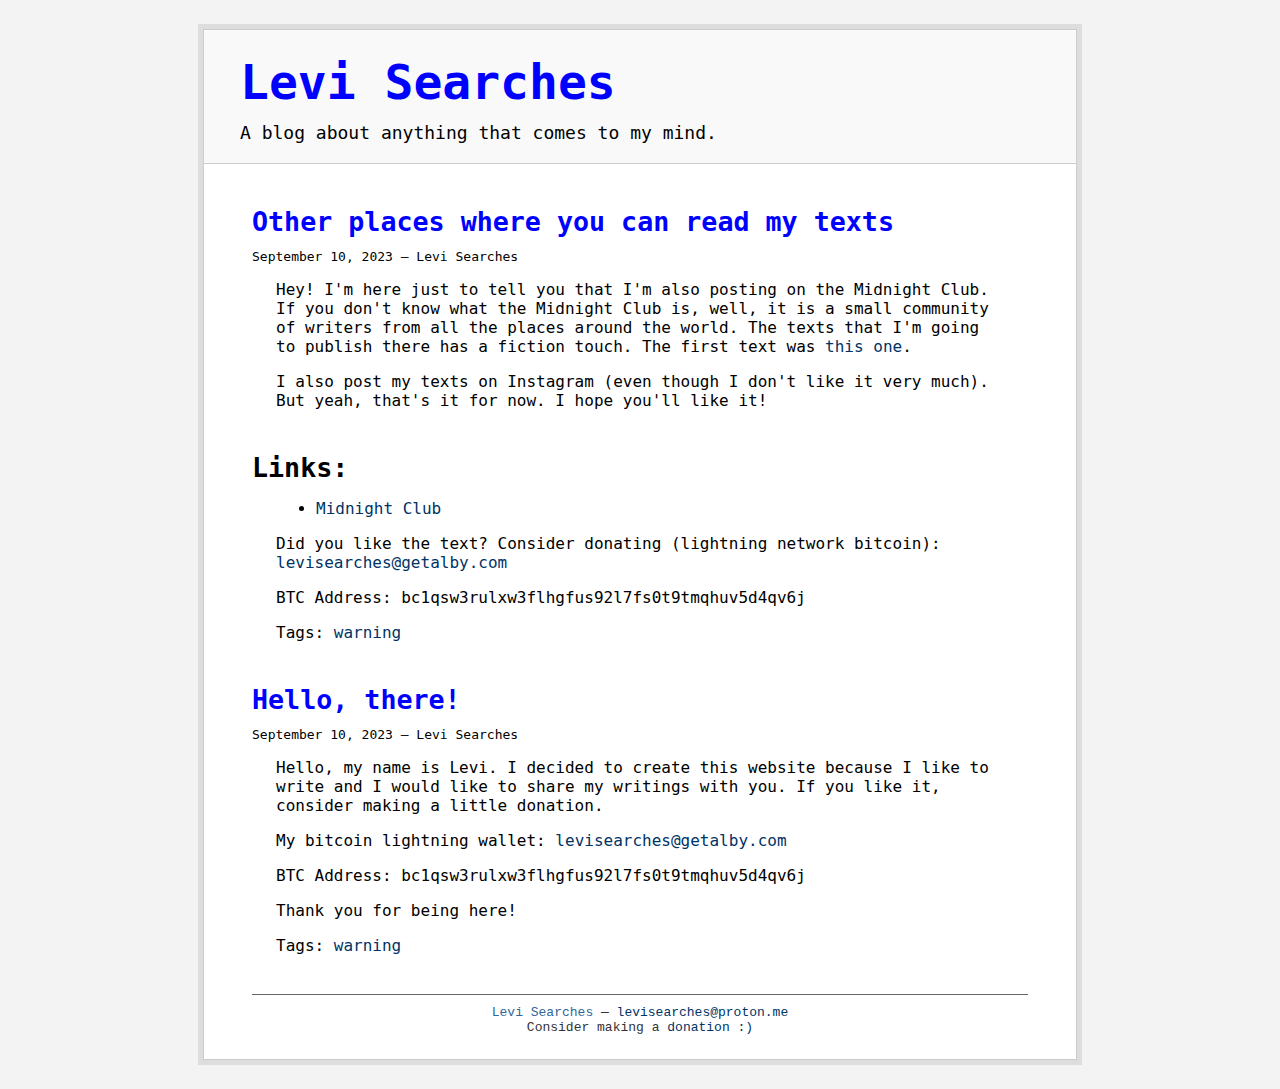
<file: tag_warning.html>
<!DOCTYPE html PUBLIC "-//W3C//DTD XHTML 1.0 Strict//EN" "http://www.w3.org/TR/xhtml1/DTD/xhtml1-strict.dtd">
<html xmlns="http://www.w3.org/1999/xhtml"><head>
<meta http-equiv="Content-type" content="text/html;charset=UTF-8" />
<meta name="viewport" content="width=device-width, initial-scale=1.0" />
<link rel="stylesheet" href="main.css" type="text/css" />
<link rel="stylesheet" href="blog.css" type="text/css" />
<link rel="alternate" type="application/rss+xml" title="Subscribe to this page..." href="feed.rss" />
<title>Levi Searches &mdash; Posts tagged "warning"</title>
</head><body>
<div id="divbodyholder">
<div class="headerholder"><div class="header">
<div id="title">
<h1 class="nomargin"><a class="ablack" href="https://levisearches.github.io//index.html">Levi Searches</a></h1>
<div id="description">A blog about anything that comes to my mind.</div>
</div></div></div>
<div id="divbody"><div class="content">
<h3><a class="ablack" href="other-places-where-you-can-read-my-texts.html">
Other places where you can read my texts
</a></h3>
<!-- bashblog_timestamp: #202309101114.24# -->
<div class="subtitle">September 10, 2023 &mdash; 
Levi Searches
</div>
<!-- text begin -->

<p>Hey! I'm here just to tell you that I'm also posting on the Midnight Club. If you don't know what the Midnight Club is, well, it is a small community of writers from all the places around the world. The texts that I'm going to publish there has a fiction touch. The first text was <a href="https://levisearches.github.io/what-ends-is-the-world-and-the-flesh.html">this one</a>.</p>
<p>I also post my texts on Instagram (even though I don't like it very much). But yeah, that's it for now. I hope you'll like it!</p>

<h3>Links:</h3>
<ul>
	<li><a href="https://midnight.pub/~peshto">Midnight Club</a></li>
</ul>

<p>Did you like the text? Consider donating (lightning network bitcoin): <a href="https://getalby.com/p/levisearches">levisearches@getalby.com</a>
</p>
<p>BTC Address: bc1qsw3rulxw3flhgfus92l7fs0t9tmqhuv5d4qv6j</p>

<p>Tags: <a href='tag_warning.html'>warning</a></p>
<!-- text end -->
<h3><a class="ablack" href="hello-there.html">
Hello, there!
</a></h3>
<!-- bashblog_timestamp: #202309101056.59# -->
<div class="subtitle">September 10, 2023 &mdash; 
Levi Searches
</div>
<!-- text begin -->

<p>Hello, my name is Levi. I decided to create this website because I like to write and I would like to share my writings with you. If you like it, consider making a little donation.</p>

<p>My bitcoin lightning wallet: <a href="https://getalby.com/p/levisearches">levisearches@getalby.com</a></p>
<p>BTC Address: bc1qsw3rulxw3flhgfus92l7fs0t9tmqhuv5d4qv6j</p>

<p>Thank you for being here!</p>

<p>Tags: <a href='tag_warning.html'>warning</a></p>
<!-- text end -->
</div>
<div id="footer"> <a href="">Levi Searches</a> &mdash; <a href="mailto:levisearches&#64;proton&#46;me">levisearches&#64;proton&#46;me</a><br/>
Consider making a <a href="https://getalby.com/p/levisearches">donation :)</a></div>
</div></div>
<script type="text/javascript">
        /* * * CONFIGURATION VARIABLES: EDIT BEFORE PASTING INTO YOUR WEBPAGE * * */
        var disqus_shortname = 'levi searches'; // required: replace example with your forum shortname

        /* * * DONT EDIT BELOW THIS LINE * * */
        (function () {
        var s = document.createElement("script"); s.async = true;
        s.type = "text/javascript";
        s.src = "//" + disqus_shortname + ".disqus.com/count.js";
        (document.getElementsByTagName("HEAD")[0] || document.getElementsByTagName("BODY")[0]).appendChild(s);
    }());
    </script>
</body></html>
</file>
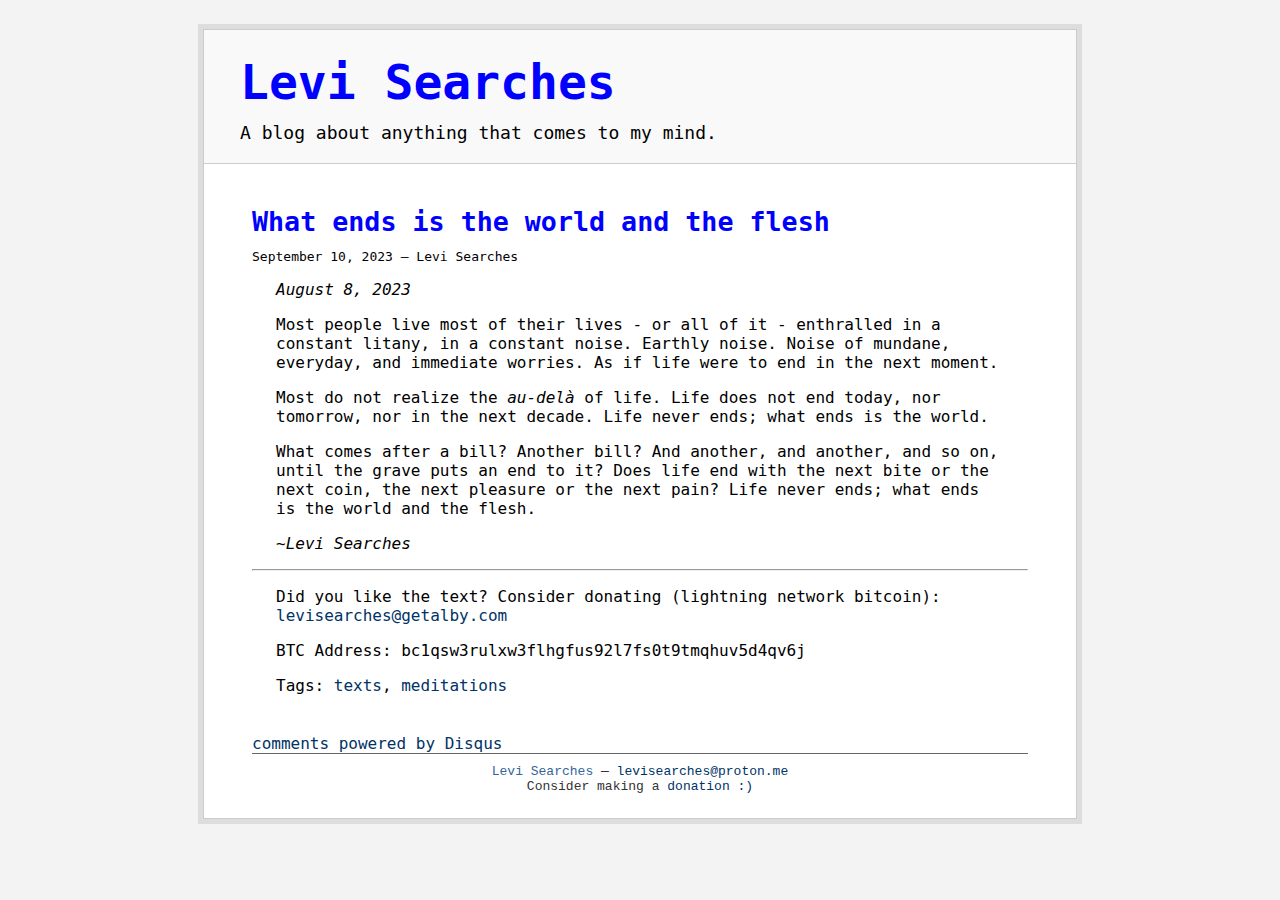
<file: what-ends-is-the-world-and-the-flesh.html>
<!DOCTYPE html PUBLIC "-//W3C//DTD XHTML 1.0 Strict//EN" "http://www.w3.org/TR/xhtml1/DTD/xhtml1-strict.dtd">
<html xmlns="http://www.w3.org/1999/xhtml"><head>
<meta http-equiv="Content-type" content="text/html;charset=UTF-8" />
<meta name="viewport" content="width=device-width, initial-scale=1.0" />
<link rel="stylesheet" href="main.css" type="text/css" />
<link rel="stylesheet" href="blog.css" type="text/css" />
<link rel="alternate" type="application/rss+xml" title="Subscribe to this page..." href="feed.rss" />
<title>What ends is the world and the flesh</title>
</head><body>
<div id="divbodyholder">
<div class="headerholder"><div class="header">
<div id="title">
<h1 class="nomargin"><a class="ablack" href="https://levisearches.github.io//index.html">Levi Searches</a></h1>
<div id="description">A blog about anything that comes to my mind.</div>
</div></div></div>
<div id="divbody"><div class="content">
<!-- entry begin -->
<h3><a class="ablack" href="what-ends-is-the-world-and-the-flesh.html">
What ends is the world and the flesh
</a></h3>
<!-- bashblog_timestamp: #202309101056.59# -->
<div class="subtitle">September 10, 2023 &mdash; 
Levi Searches
</div>
<!-- text begin -->

<p><em>August 8, 2023</em></p>

<p>Most people live most of their lives - or all of it - enthralled in a constant litany, in a constant noise. Earthly noise. Noise of mundane, everyday, and immediate worries. As if life were to end in the next moment.</p>

<p>Most do not realize the <em>au-delà</em> of life. Life does not end today, nor tomorrow, nor in the next decade. Life never ends; what ends is the world.</p>

<p>What comes after a bill? Another bill? And another, and another, and so on, until the grave puts an end to it? Does life end with the next bite or the next coin, the next pleasure or the next pain? Life never ends; what ends is the world and the flesh.</p>

<p><em> ~Levi Searches</em></p>

<hr>

<p>Did you like the text? Consider donating (lightning network bitcoin): <a href="https://getalby.com/p/levisearches">levisearches@getalby.com</a>
</p>
<p>BTC Address: bc1qsw3rulxw3flhgfus92l7fs0t9tmqhuv5d4qv6j</p>

<p>Tags: <a href='tag_texts.html'>texts</a>, <a href='tag_meditations.html'>meditations</a></p>
<!-- text end -->
<!-- entry end -->
</div>
<div id="disqus_thread"></div>
            <script type="text/javascript">
            /* * * CONFIGURATION VARIABLES: EDIT BEFORE PASTING INTO YOUR WEBPAGE * * */
               var disqus_shortname = 'levi searches'; // required: replace example with your forum shortname

            /* * * DONT EDIT BELOW THIS LINE * * */
            (function() {
            var dsq = document.createElement("script"); dsq.type = "text/javascript"; dsq.async = true;
            dsq.src = "//" + disqus_shortname + ".disqus.com/embed.js";
            (document.getElementsByTagName("head")[0] || document.getElementsByTagName("body")[0]).appendChild(dsq);
            })();
            </script>
            <noscript>Please enable JavaScript to view the <a href="http://disqus.com/?ref_noscript">comments powered by Disqus.</a></noscript>
            <a href="http://disqus.com" class="dsq-brlink">comments powered by <span class="logo-disqus">Disqus</span></a>
<div id="footer"> <a href="">Levi Searches</a> &mdash; <a href="mailto:levisearches&#64;proton&#46;me">levisearches&#64;proton&#46;me</a><br/>
Consider making a <a href="https://getalby.com/p/levisearches">donation :)</a></div>
</div></div>
<script type="text/javascript">
        /* * * CONFIGURATION VARIABLES: EDIT BEFORE PASTING INTO YOUR WEBPAGE * * */
        var disqus_shortname = 'levi searches'; // required: replace example with your forum shortname

        /* * * DONT EDIT BELOW THIS LINE * * */
        (function () {
        var s = document.createElement("script"); s.async = true;
        s.type = "text/javascript";
        s.src = "//" + disqus_shortname + ".disqus.com/count.js";
        (document.getElementsByTagName("HEAD")[0] || document.getElementsByTagName("BODY")[0]).appendChild(s);
    }());
    </script>
</body></html>
</file>
<file: main.css>
body{font-family:Georgia,"monospace",Times,serif;margin:0;padding:0;background-color:#F3F3F3;}
        #divbodyholder{padding:5px;background-color:#DDD;width:100%;max-width:874px;margin:24px auto;}
        #divbody{border:solid 1px #ccc;background-color:#fff;padding:0px 48px 24px 48px;top:0;}
        .headerholder{background-color:#f9f9f9;border-top:solid 1px #ccc;border-left:solid 1px #ccc;border-right:solid 1px #ccc;}
        .header{width:100%;max-width:800px;margin:0px auto;padding-top:24px;padding-bottom:8px;}
        .content{margin-bottom:5%;}
        .nomargin{margin:0;}
        .description{margin-top:10px;border-top:solid 1px #666;padding:10px 0;}
        h3{font-size:20pt;width:100%;font-weight:bold;margin-top:32px;margin-bottom:0;}
        .clear{clear:both;}
        #footer{padding-top:10px;border-top:solid 1px #666;color:#333333;text-align:center;font-size:small;font-family:"Courier New","Courier",monospace;}
        a{text-decoration:none;color:#003366 !important;}
        a:visited{text-decoration:none;color:#336699 !important;}
        blockquote{background-color:#f9f9f9;border-left:solid 4px #e9e9e9;margin-left:12px;padding:12px 12px 12px 24px;}
        blockquote img{margin:12px 0px;}
        blockquote iframe{margin:12px 0px;}
</file>
<file: blog.css>
#title{font-size: x-large; font-family: "monospace"}
        a.ablack{color:blue!important;}
        li{margin-bottom:8px;}
        ul,ol{margin-left:24px;margin-right:24px;}
        #all_posts{margin-top:24px;text-align:center;}
        .subtitle{font-size:small;margin:12px 0px;}
        .content p{margin-left:24px;margin-right:24px;}
        h1{margin-bottom:12px !important; font-family: "monospace"}
        #description{font-size:large;margin-bottom:12px;}
        h3{margin-top:42px;margin-bottom:8px; font-family: "monospace"}
        h4{margin-left:24px;margin-right:24px;}
        img{max-width:100%;}
        #twitter{line-height:20px;vertical-align:top;text-align:right;font-style:italic;color:#333;margin-top:24px;font-size:14px;}
</file>
